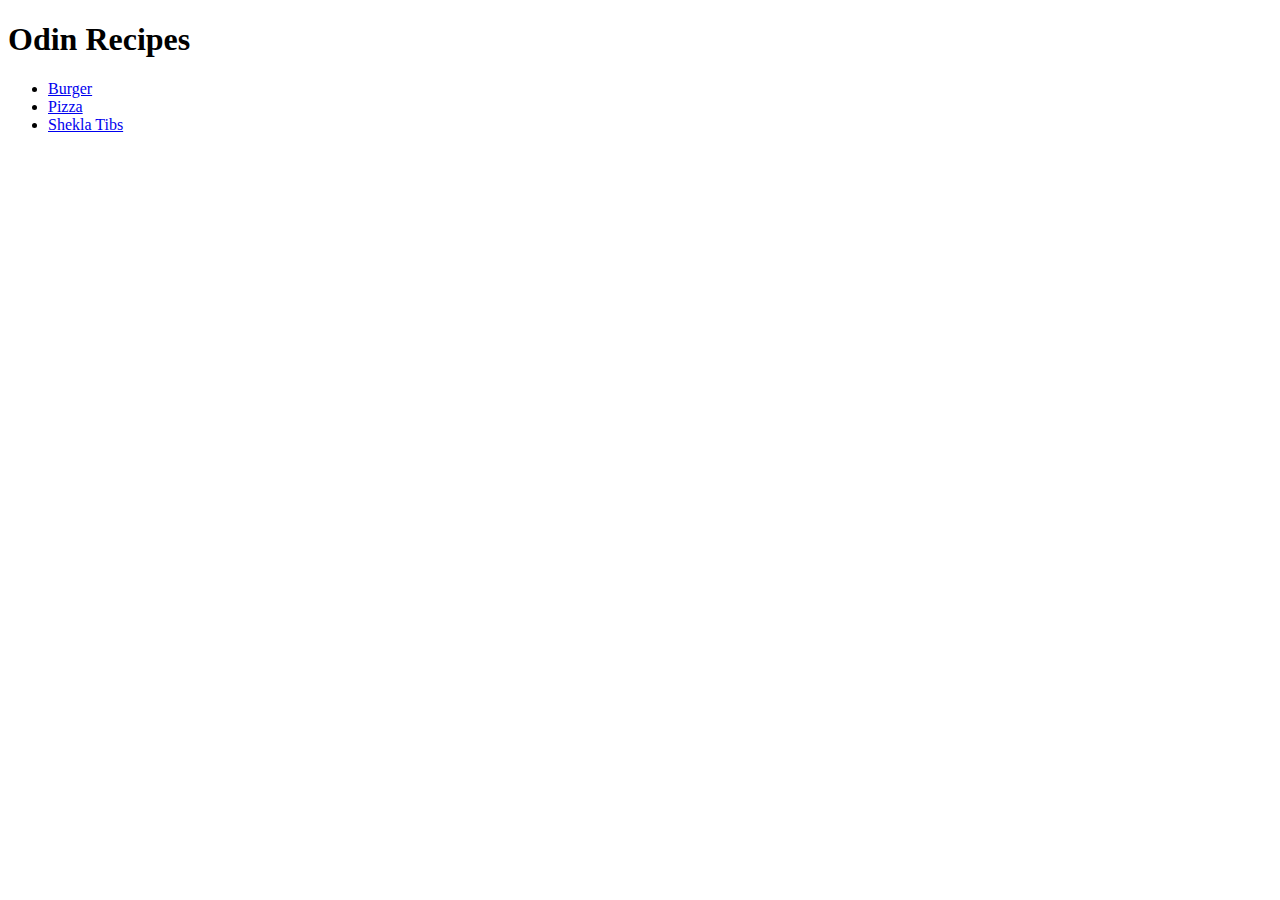
<file: index.html>
<!DOCTYPE html>
<head>
    <meta charset="utf-8">
    <title>Odin Recipes</title>
    

</head>
<body>
    <h1>Odin Recipes</h1>
    <ul>   
         <li><a href="recipes/burger.html" target="_blank">Burger</a></li>
         <li><a href="recipes/pizza.html" target="_blank">Pizza</a></li>
         <li><a href="recipes/sheklatibs.html" target="_blank">Shekla Tibs</a></li>
    </ul>

</body>
</file>
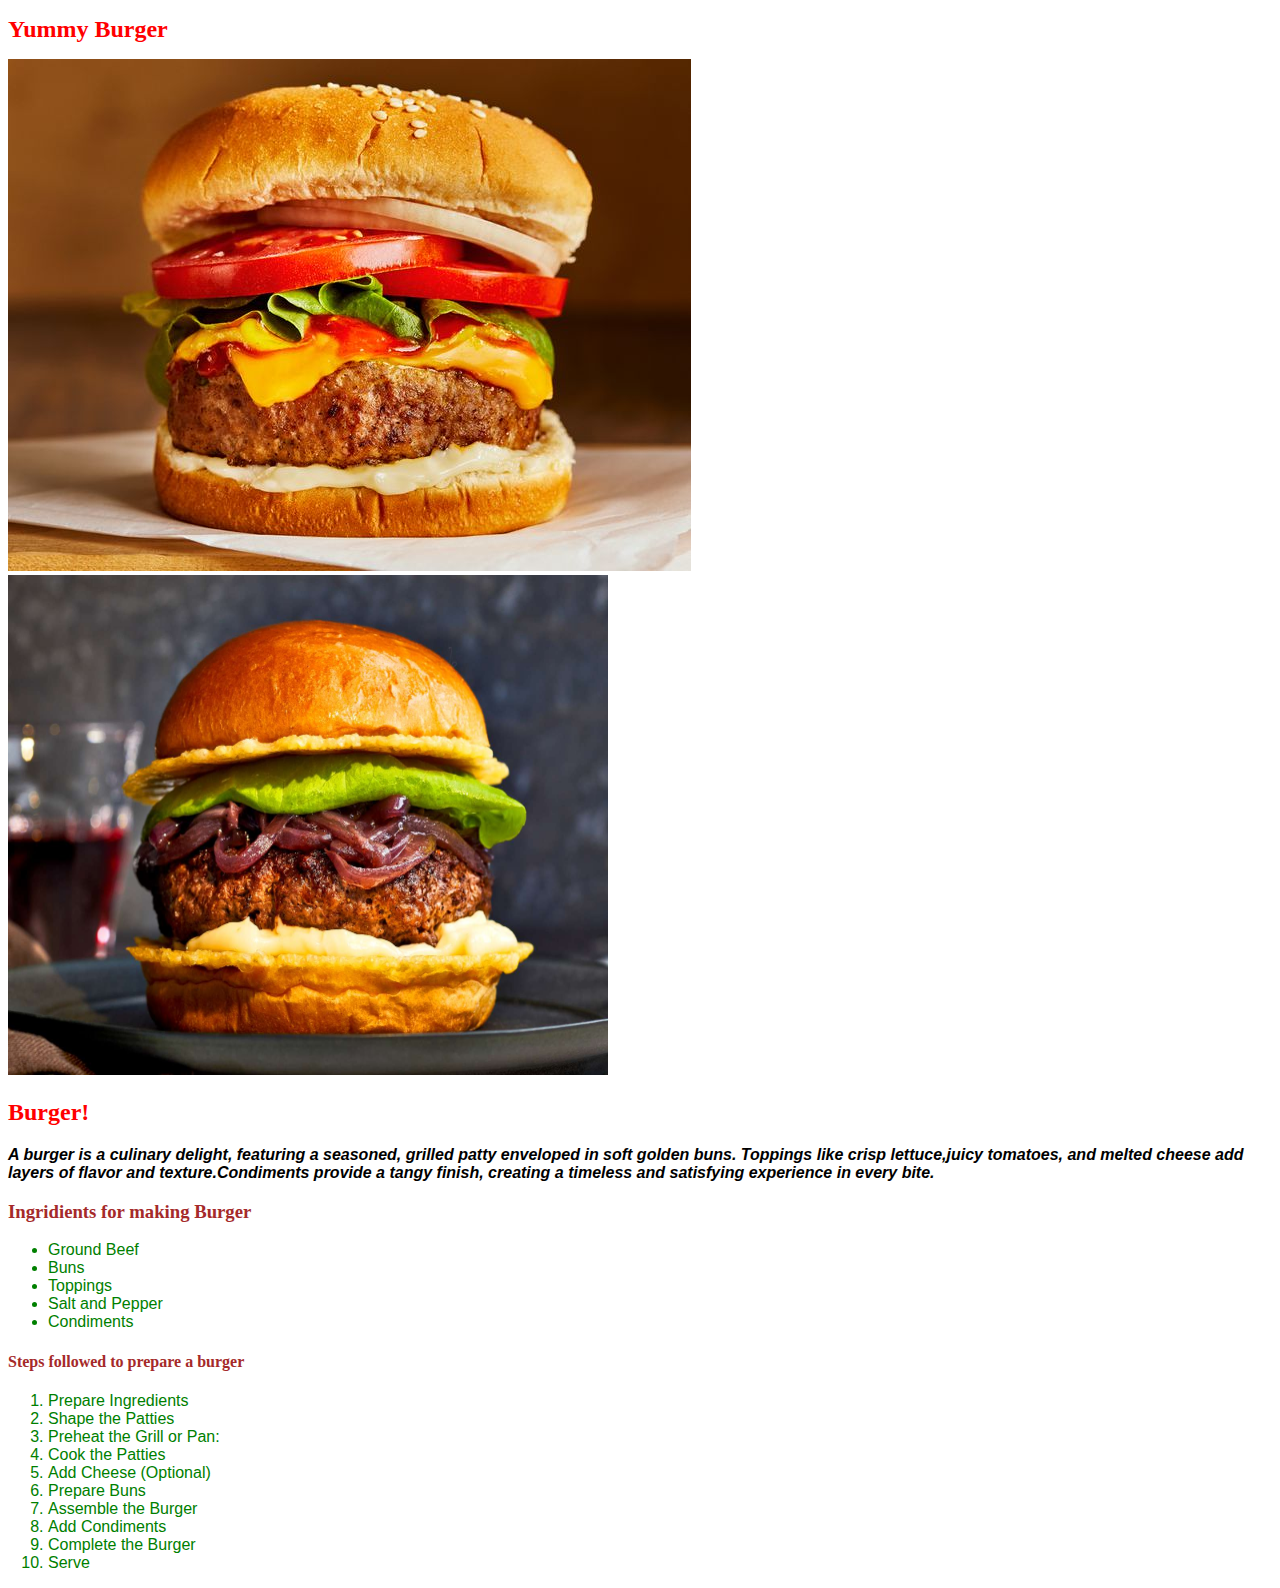
<file: recipes/burger.html>
<!DOCTYPE html>
<html lang="en">
<head>
    <meta charset="UTF-8">
    <meta name="viewport" content="width=device-width, initial-scale=1.0">
    <link rel="stylesheet" href="../css/style1.css">
    <title>Document</title>
</head>
<body>
    <h1>Yummy Burger</h1>
    <img src="images/burger1.jpg" alt= "Burger image 1"l>  
    <img src="images/burger2.jpg" alt="burrger image 2" height="500" width="600">
    <h2>Burger!</h2>
     <p>
        <strong> A burger is a culinary delight, featuring a seasoned, grilled patty enveloped
            in soft golden buns. Toppings like crisp lettuce,juicy tomatoes, and melted cheese 
            add layers of flavor and texture.Condiments provide a tangy finish, 
            creating a timeless and satisfying experience in every bite.</strong>
     </p>
     <h3>Ingridients for making Burger</h3>
     <ul>
        <li>Ground Beef</li>
        <li>Buns</li>
        <li>Toppings</li>
        <li>Salt and Pepper</li>
        <li>Condiments</li>
     </ul>
     <h4>Steps followed to prepare a burger</h4>
     <ol>
        <li>Prepare Ingredients</li>
        <li>Shape the Patties</li>
        <li>Preheat the Grill or Pan:</li>
        <li>Cook the Patties</li>
        <li>Add Cheese (Optional)</li>
        <li>Prepare Buns</li>
        <li>Assemble the Burger</li>
        <li>Add Condiments</li>
        <li>Complete the Burger</li>
        <li>Serve</li>
        

     </ol>
   
    
</body>
</html>
</file>
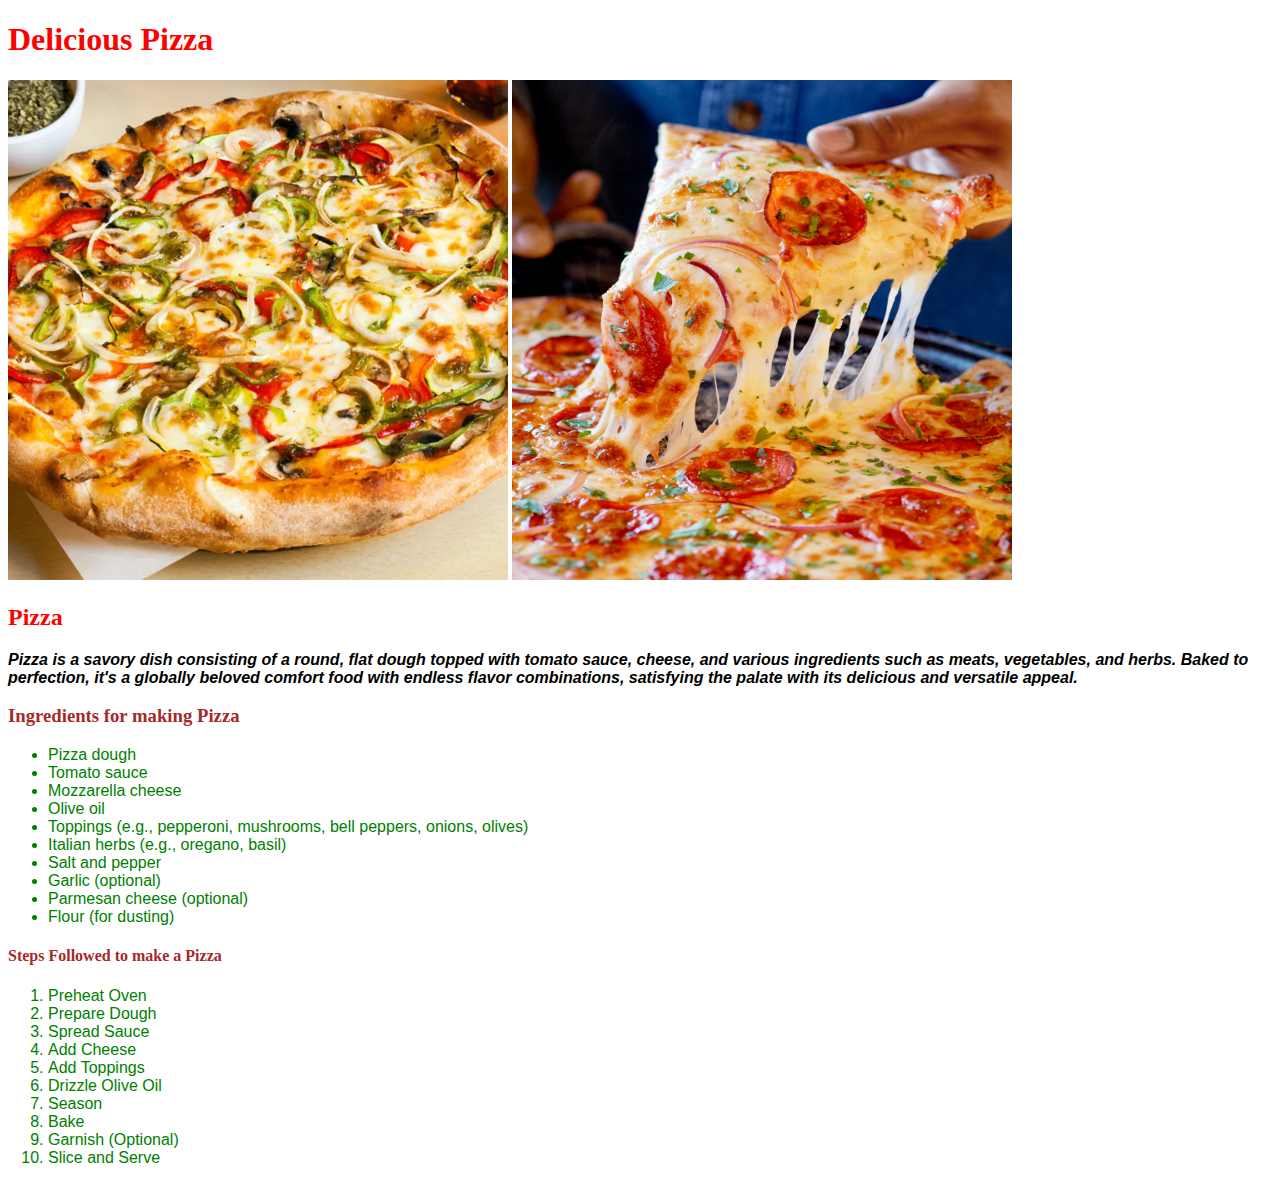
<file: recipes/pizza.html>
<!DOCTYPE html>
<html lang="en">
<head>
    <meta charset="UTF-8">
    <meta name="viewport" content="width=device-width, initial-scale=1.0">
    <title>Pizza</title>
</head>
<body>
    <h1>Delicious Pizza</h1>
    <img src="images/pizza2.webp" height="500" width="500">
    <img src="images/pizzzzza1.jpg"   height="500" width="500">
    <link rel="stylesheet" href="../css/style2.css">
    <h2>Pizza</h2>
    <p><strong>

        Pizza is a savory dish consisting 
        of a round, flat dough topped with tomato sauce, cheese, 
        and various ingredients such as meats, vegetables, and herbs. Baked to perfection, 
        it's a globally beloved comfort food with endless flavor combinations, satisfying 
        the palate with its delicious and versatile appeal.
            </strong>
    </p>
    <h3>Ingredients for making Pizza</h3>
    <ul>
        <li>Pizza dough</li>
        <li>Tomato sauce</li>
        <li>Mozzarella cheese</li>
        <li>Olive oil</li>
        <li>Toppings (e.g., pepperoni, mushrooms, bell peppers, onions, olives)</li>
        <li>Italian herbs (e.g., oregano, basil)</li>
        <li>Salt and pepper</li>
        <li>Garlic (optional)</li>
        <li>Parmesan cheese (optional)</li>
        <li>Flour (for dusting)</li>
    </ul>
    <h4>Steps Followed to make a Pizza</h4>
    <ol>
        <li>Preheat Oven</li>
        <li>Prepare Dough</li>
        <li>Spread Sauce</li>
        <li>Add Cheese</li>
        <li>Add Toppings</li>
        <li>Drizzle Olive Oil</li>
        <li>Season</li>
        <li>Bake</li>
        <li>Garnish (Optional)</li>
        <li>Slice and Serve</li>
    </ol>

    
    
</body>
</html>
</file>
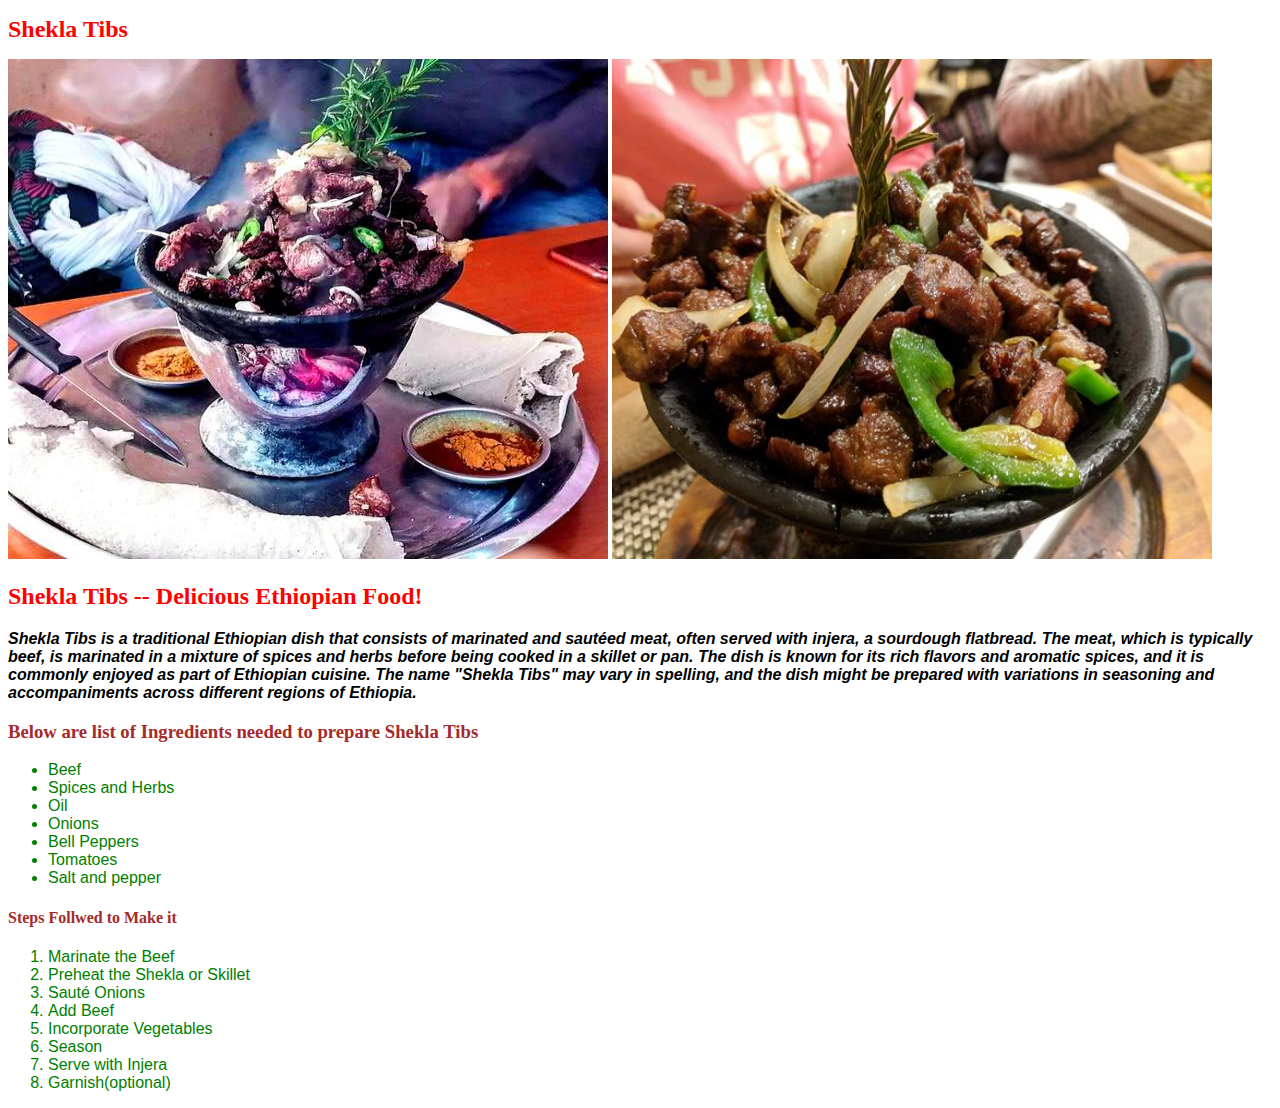
<file: recipes/sheklatibs.html>
<!DOCTYPE html>
<html lang="en">
<head>
    <meta charset="UTF-8">
    <meta name="viewport" content="width=device-width, initial-scale=1.0">
    <link rel="stylesheet" href="../css/style3.css">
    <title>Shekla Tibs</title>
</head>
<body>
    <h1>Shekla Tibs</h1>
    <img src="images/Sekila-Tibs1.jpg" height="500" width="600">
    <img src="images/shekla-tibs2.jpg" height="500" width="600">
    <h2>Shekla Tibs -- Delicious Ethiopian Food!</h2>
    <p><strong>
        Shekla Tibs is a traditional Ethiopian dish that consists of marinated and sautéed meat, often served with injera, a sourdough flatbread. 
        The meat, which is typically beef, is marinated in a mixture of spices and herbs before being cooked in a skillet or pan. 
        The dish is known for its rich flavors and aromatic spices, and it is commonly enjoyed as part of Ethiopian cuisine. The name "Shekla Tibs" may vary
        in spelling, and the dish might be prepared with variations in seasoning and accompaniments across different regions of Ethiopia.
    </strong></p>
    <h3>Below are list of Ingredients needed to prepare Shekla Tibs</h3>
    <ul>
        <li>Beef</li>
        <li>Spices and Herbs</li>
        <li>Oil</li>
        <li>Onions</li>
        <li>Bell Peppers</li>
        <li>Tomatoes</li>
        <li>Salt and pepper</li>
        
    </ul>
    <h4>Steps Follwed to Make it </h4>
    <ol>
        <li>Marinate the Beef</li>
        <li>Preheat the Shekla or Skillet</li>
        <li>Sauté Onions</li>
        <li>Add Beef</li>
        <li>Incorporate Vegetables</li>
        <li>Season</li>
        <li>Serve with Injera</li>
        <li>Garnish(optional)</li>
    </ol>
    
    
</body>
</html>
</file>
<file: css/style1.css>
h1{
    color: red;
    font-size: 24px;
}
h2{
    color: red;
    

}
h3{
    color: brown;
}
ul{
    color: green;
    font-family: Arial, Helvetica, sans-serif;
}
p{
    font-family:Arial, Helvetica, sans-serif;
    font-style: italic;
}
h4{
    color: brown;
}
ol{
    color: green;
    font-family: Arial, Helvetica, sans-serif;

}
</file>
<file: css/style2.css>
h1{
    color:red;


}
h2{
    color:red;

}
p{
    font-family:Arial, Helvetica, sans-serif;
    font-style: italic;
}
h3{
    color:brown;
}
h4{
    color:brown;
}
ul{
    color:green;
    font-family: Arial, Helvetica, sans-serif;
}
ol{
    color:green;
    font-family: Arial, Helvetica, sans-serif;

}
</file>
<file: css/style3.css>
h1{
    color: red;
    font-size: 24px;
}
h2{
    color: red;
    

}
h3{
    color: brown;
}
ul{
    color: green;
    font-family: Arial, Helvetica, sans-serif;
}
p{
    font-family:Arial, Helvetica, sans-serif;
    font-style: italic;
}
h4{
    color: brown;
}
ol{
    color: green;
    font-family: Arial, Helvetica, sans-serif;

}
</file>
